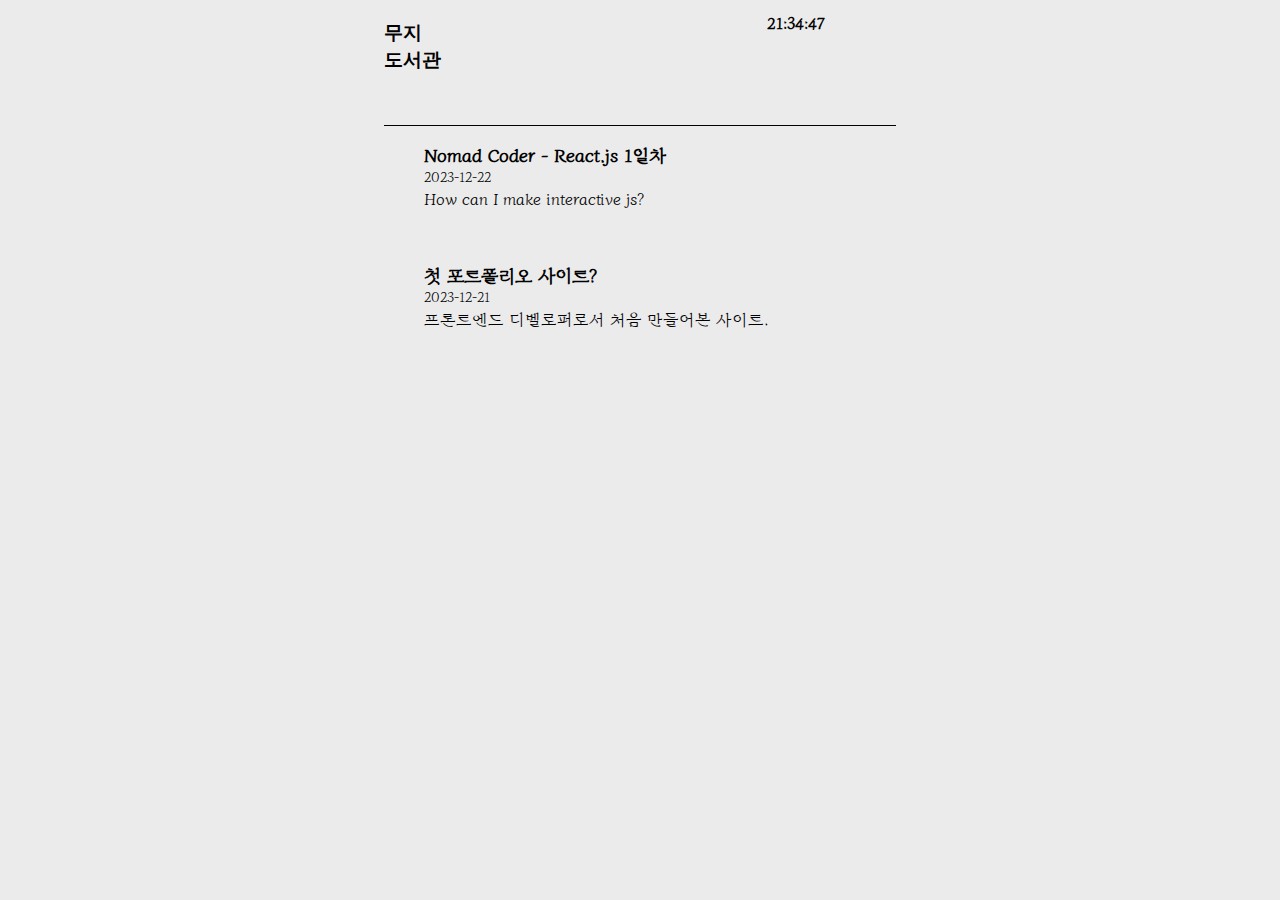
<file: index.html>
<!DOCTYPE html>
<html lang="en">
<head>
    <meta charset="UTF-8">
    <meta name="viewport" content="width=device-width, initial-scale=1.0">
    <meta name="keywords" content="무지도서관, 박지성, html, css, js, 개발자사이트, Development's site">
    <title>무지 도서관</title>
    
    <link rel="stylesheet" href="style.css">
    <link rel="preconnect" href="https://fonts.googleapis.com">
<link rel="preconnect" href="https://fonts.gstatic.com" crossorigin>
<link href="https://fonts.googleapis.com/css2?family=Black+Han+Sans&family=Diphylleia&family=Jua&display=swap" rel="stylesheet">
</head>
<body>
    
    
<header>
    <div id="menuBar" class="main_head_container">
        <div class = "head_item story"><p>무지 <br>도서관</p></div>
        <div class="head_item"></div>
        <div class="head_item"></div>
        <div class="head_item"></div>
        <div class ="head_item">
            <h2 id = "clock" class="clock_font"> 00:00 </h2>
            <div id = "weather" class="weather_font">
                <span></span>
                <span></span> </div></div>
    </div>
</header>
<div class="main_body_container">
    <ul>
        <li id="list2">
            <div class="main_title font"> Nomad Coder - React.js 1일차 </div>
            <div class="main_date font">2023-12-22</div>
            <div class="main_summary font">How can I make interactive js?</div>
        </li>

        <li id="list1">
    <div class="main_title font"> 첫 포트폴리오 사이트? </div>
    <div class="main_date font">2023-12-21</div>
    <div class="main_summary font">프론트엔드 디벨로퍼로서 처음 만들어본 사이트.</div>
</li>


<!--
<li id="list3">
    <div class="main_title font"> 오늘 저녁은 뭘 먹지? </div>
    <div class="main_date font">2023-12-21</div>
    <div class="main_summary font">별로 배가 고프지도 않네.</div>
</li>-->
</ul>

</div>




    <script src="clock.js"></script>
    <script src="weather.js"></script>
    <script>
        const list1 = document.getElementById("list1");
        list1.onclick = open;
        function open(){
            location.href = "post1.html"
        }    
        const list2 = document.getElementById("list2");
        list2.onclick = open;
        function open(){
            location.href = "post2.html"
        }        
    </script>
</body>
</html>
</file>
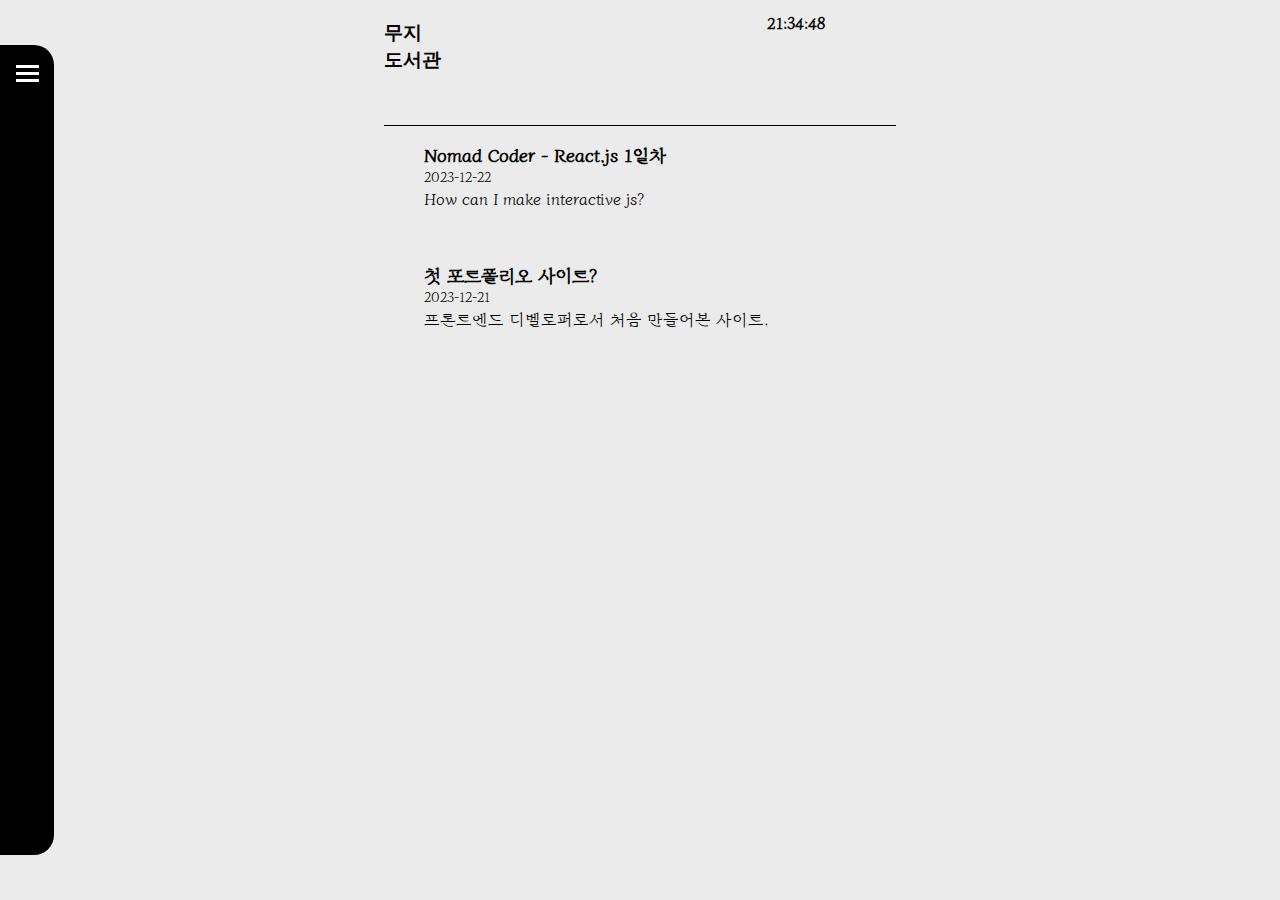
<file: admin.html>
<!--화면 비율 반영은 아직은 무리인듯. 일단 고정시키자.-->

<!DOCTYPE html>
<html lang="en">
<head>
    <meta charset="UTF-8">
    <meta name="viewport" content="width=device-width, initial-scale=1.0">
    <meta name="keywords" content="무지도서관, 박지성, html, css, js, 개발자사이트, Development's site">
    <title>무지 도서관</title>
    
    <link rel="stylesheet" href="style.css">
    <link rel="preconnect" href="https://fonts.googleapis.com">
    <link rel="stylesheet" href="https://cdnjs.cloudflare.com/ajax/libs/font-awesome/6.4.0/css/all.min.css">
    <link rel="preconnect" href="https://fonts.gstatic.com" crossorigin>
    <link href="https://fonts.googleapis.com/css2?family=Black+Han+Sans&family=Diphylleia&family=Jua&display=swap" rel="stylesheet">
</head>
<body>
    
    
<header>
    <div id="menuBar" class="main_head_container">
        <div class = "head_item story"><p>무지 <br>도서관</p></div>
        <div class="head_item"></div>
        <div class="head_item"></div>
        <div class="head_item"></div>
        <div class ="head_item">
            <h2 id = "clock" class="clock_font"> 00:00 </h2>
            <div id = "weather" class="weather_font">
                <span></span>
                <span></span> </div></div>
    </div>
</header>
<aside class="side-bar">

    <section class="side-bar__icon-box">
      <section class="side-bar__icon-1">
        <div></div>
        <div></div>
        <div></div>
      </section>
    </section>
    <ul class="side-bar-First">
        <li id="developStudy" class="side-bar-List">
          <a href="#"> 개발 공부</a>

        </li>
        <li id="diary" class="side-bar-List">
          <a href="#">일기</a>

        </li>
        <li id="study" class="side-bar-List">
          <a href="#">정리</a>

          </ul>

    </aside>
    
<div class="main_body_container">
    <ul id="main_body_lists">
        <li id="list2" class="develop_study list">
            <div class="main_title font"> Nomad Coder - React.js 1일차 </div>
            <div class="main_date font">2023-12-22</div>
            <div class="main_summary font">How can I make interactive js?</div>
        </li>

        <li id="list1" class="diary list">
    <div class="main_title font"> 첫 포트폴리오 사이트? </div>
    <div class="main_date font">2023-12-21</div>
    <div class="main_summary font">프론트엔드 디벨로퍼로서 처음 만들어본 사이트.</div>
</li>


<!--
<li id="list3">
    <div class="main_title font"> 오늘 저녁은 뭘 먹지? </div>
    <div class="main_date font">2023-12-21</div>
    <div class="main_summary font">별로 배가 고프지도 않네.</div>
</li>-->
</ul>

</div>



    <script src="clock.js"></script>
    <script src="weather.js"></script>
    <script>
        const list1 = document.getElementsByName("list1");
        list1.onclick = open1;
        function open1(){
            location.href = "post1.html"
        }    
        
        const list2 = document.getElementById("list2");
        list2.onclick = open2;
        function open2(){
            location.href = "post2.html"
        }        
        /*
        const list3 = document.getElementById("list3");
        list3.onclick = open3;
        function open3(){
            location.href = "post3.html"
        }        */

        const develop_Study = document.querySelectorAll(".develop_study");
        const diary = document.querySelectorAll(".diary");
        const list = document.querySelectorAll(".list"); 

        function hiddenAll(){
            list.forEach(function hidenPlus(item) {item.style.display = "none"});
        }
        function Diary(){
            hiddenAll();
            diary.forEach(function diarySelect (item) {item.style.display = "block"})
        }
        function Develop_Study(){
            hiddenAll();
            develop_Study.forEach(function developStudySelect (item) {item.style.display = "block"})
        }

        const developStudyTag = document.getElementById("developStudy");
        const diaryTag= document.getElementById("diary");
        const title = document.querySelector(".story");
        developStudyTag.onclick = Develop_Study;
        diaryTag.onclick = Diary;

        
        title.onclick = home;

        function home(){
            list.forEach(function backHome(item){item.style.display = "block"})
        }


    </script>
</body>
</html>
</file>
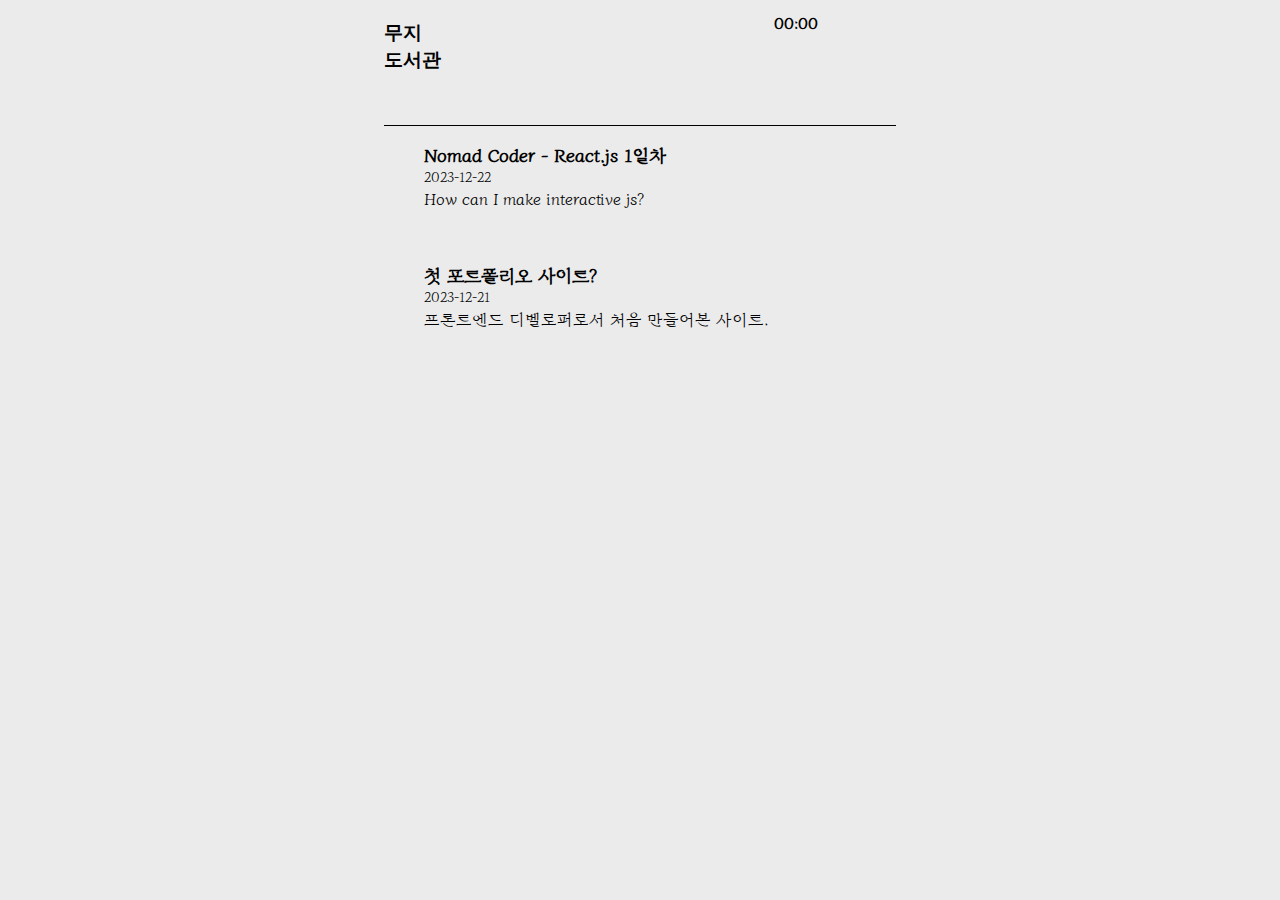
<file: main.html>
<!--화면 비율 반영은 아직은 무리인듯. 일단 고정시키자.-->

<!DOCTYPE html>
<html lang="en">
<head>
    <meta charset="UTF-8">
    <meta name="viewport" content="width=device-width, initial-scale=1.0">
    <meta name="keywords" content="무지도서관, 박지성, html, css, js, 개발자사이트, Development's site">
    <title>무지 도서관</title>
    
    <link rel="stylesheet" href="style.css">
    <link rel="preconnect" href="https://fonts.googleapis.com">
<link rel="preconnect" href="https://fonts.gstatic.com" crossorigin>
<link href="https://fonts.googleapis.com/css2?family=Black+Han+Sans&family=Diphylleia&family=Jua&display=swap" rel="stylesheet">
</head>
<body>
    
    
<header>
    <div id="menuBar" class="main_head_container">
        <div class = "head_item story"><p>무지 <br>도서관</p></div>
        <div class="head_item"></div>
        <div class="head_item"></div>
        <div class="head_item"></div>
        <div class ="head_item">
            <h2 id = "clock" class="clock_font"> 00:00 </h2>
            <div id = "weather" class="weather_font">
                <span></span>
                <span></span> </div></div>
    </div>
</header>
<div class="main_body_container">
    <ul>
        <li id="list2">
            <div class="main_title font"> Nomad Coder - React.js 1일차 </div>
            <div class="main_date font">2023-12-22</div>
            <div class="main_summary font">How can I make interactive js?</div>
        </li>

        <li id="list1">
    <div class="main_title font"> 첫 포트폴리오 사이트? </div>
    <div class="main_date font">2023-12-21</div>
    <div class="main_summary font">프론트엔드 디벨로퍼로서 처음 만들어본 사이트.</div>
</li>


<!--
<li id="list3">
    <div class="main_title font"> 오늘 저녁은 뭘 먹지? </div>
    <div class="main_date font">2023-12-21</div>
    <div class="main_summary font">별로 배가 고프지도 않네.</div>
</li>-->
</ul>

</div>



    <script src="C:\Users\JiseongPark\OneDrive\문서\momentum\js\clock.js"></script>
    <script src="C:\Users\JiseongPark\OneDrive\문서\momentum\js\weather.js"></script>
    <script>
        const list1 = document.getElementById("list1");
        list1.onclick = open1;
        function open1(){
            location.href = "post1.html"
        }    
        
        const list2 = document.getElementById("list2");
        list2.onclick = open2;
        function open2(){
            location.href = "post2.html"
        }        
        /*
        const list3 = document.getElementById("list3");
        list3.onclick = open3;
        function open3(){
            location.href = "post3.html"
        }        */
    </script>
</body>
</html>
</file>
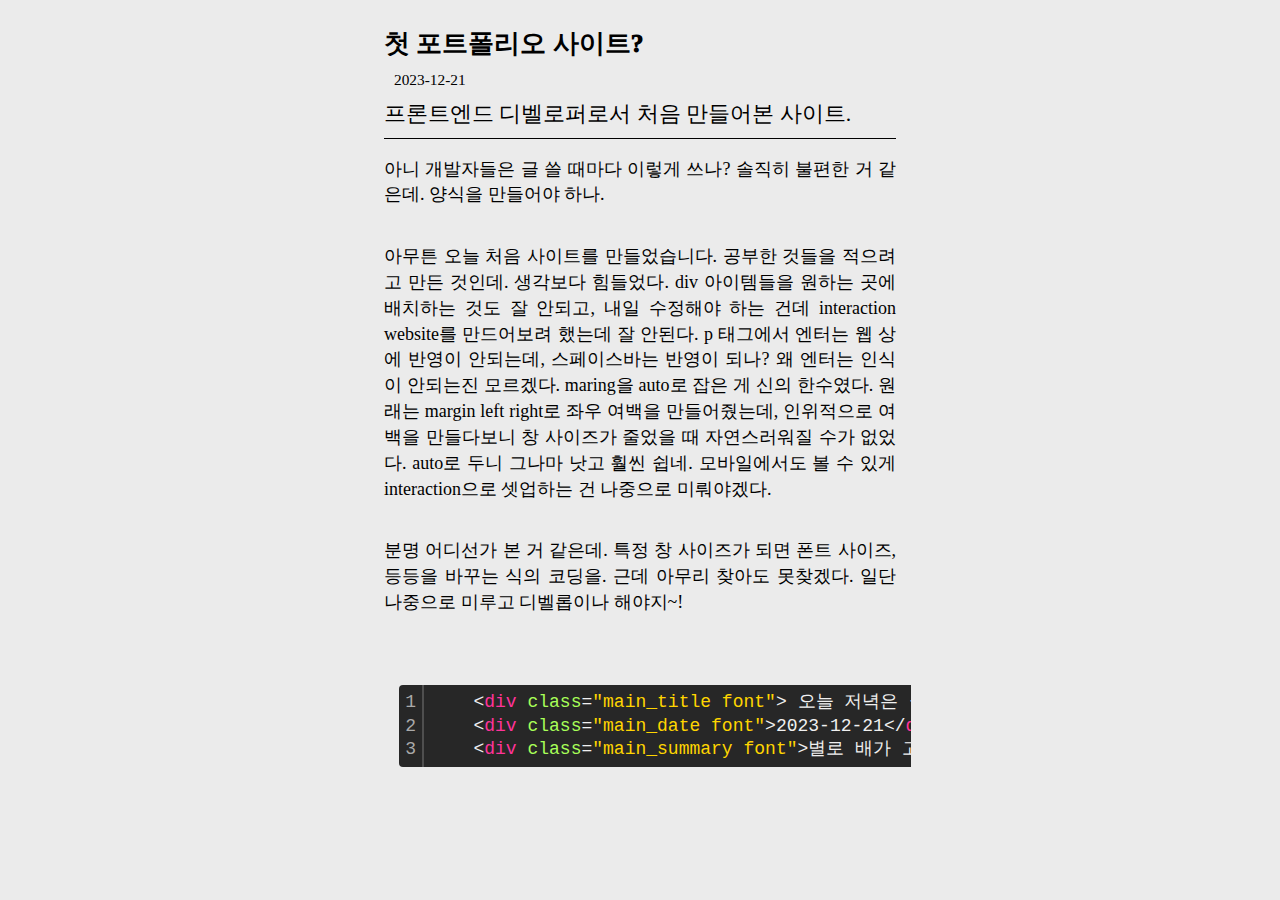
<file: post1.html>
<!DOCTYPE html>
<html lang="en">
<head>
    <meta charset="UTF-8">
    <meta name="viewport" content="width=device-width, initial-scale=1.0">
    <link rel="stylesheet" href="style.css">
    <title>Document</title>
</head>
<body>
    <header class="post_header">
    <div class="theme">
        <div class="title font"> 첫 포트폴리오 사이트? </div>
        <div class="date font">2023-12-21</div>
        <div class="summary font">프론트엔드 디벨로퍼로서 처음 만들어본 사이트.</div>
        </div>
    </header>
    <p>
          아니 개발자들은 글 쓸 때마다 이렇게 쓰나?
        솔직히 불편한 거 같은데. 양식을 만들어야 하나.</p>
        <p>
            아무튼 오늘 처음 사이트를 만들었습니다. 공부한 것들을 적으려고 만든 것인데. 생각보다 힘들었다. div 아이템들을 원하는 곳에 배치하는 것도 잘 안되고, 내일 수정해야 하는 건데 interaction website를 만드어보려 했는데
            잘 안된다. p 태그에서 엔터는 웹 상에 반영이 안되는데, 스페이스바는 반영이 되나? 왜 엔터는 인식이 안되는진 모르겠다.
            maring을 auto로 잡은 게 신의 한수였다. 원래는 margin left right로 좌우 여백을 만들어줬는데, 인위적으로 여백을 만들다보니 창 사이즈가 줄었을 때 자연스러워질 수가 없었다. auto로 두니 그나마 낫고 훨씬 쉽네.
            모바일에서도 볼 수 있게 interaction으로 셋업하는 건 나중으로 미뤄야겠다. 
        </p>
        <p> 분명 어디선가 본 거 같은데. 특정 창 사이즈가 되면 폰트 사이즈, 등등을 바꾸는 식의 코딩을. 근데 아무리 찾아도 못찾겠다. 일단 나중으로 미루고 디벨롭이나 해야지~!</p>
        <p>
        <div class="colorscripter-code" style="color:#f0f0f0;font-family:Consolas, 'Liberation Mono', Menlo, Courier, monospace !important; position:relative !important;overflow:auto"><table class="colorscripter-code-table" style="margin:0;padding:0;border:none;background-color:#272727;border-radius:4px;" cellspacing="0" cellpadding="0"><tr><td style="padding:6px;border-right:2px solid #4f4f4f"><div style="margin:0;padding:0;word-break:normal;text-align:right;color:#aaa;font-family:Consolas, 'Liberation Mono', Menlo, Courier, monospace !important;line-height:130%"><div style="line-height:130%">1</div><div style="line-height:130%">2</div><div style="line-height:130%">3</div></div></td><td style="padding:6px 0;text-align:left"><div style="margin:0;padding:0;color:#f0f0f0;font-family:Consolas, 'Liberation Mono', Menlo, Courier, monospace !important;line-height:130%"><div style="padding:0 6px; white-space:pre; line-height:130%">&nbsp;&nbsp;&nbsp;&nbsp;<span style="color:#f0f0f0">&lt;</span><span style="color:#ff3399">div</span>&nbsp;<span style="color:#a8ff58">class</span>=<span style="color:#ffd500">"main_title&nbsp;font"</span><span style="color:#a8ff58"></span><span style="color:#f0f0f0">&gt;</span>&nbsp;오늘&nbsp;저녁은&nbsp;뭘&nbsp;먹지?&nbsp;<span style="color:#f0f0f0">&lt;</span><span style="color:#f0f0f0">/</span><span style="color:#ff3399">div</span><span style="color:#f0f0f0">&gt;</span></div><div style="padding:0 6px; white-space:pre; line-height:130%">&nbsp;&nbsp;&nbsp;&nbsp;<span style="color:#f0f0f0">&lt;</span><span style="color:#ff3399">div</span>&nbsp;<span style="color:#a8ff58">class</span>=<span style="color:#ffd500">"main_date&nbsp;font"</span><span style="color:#a8ff58"></span><span style="color:#f0f0f0">&gt;</span>2023-12-21<span style="color:#f0f0f0">&lt;</span><span style="color:#f0f0f0">/</span><span style="color:#ff3399">div</span><span style="color:#f0f0f0">&gt;</span></div><div style="padding:0 6px; white-space:pre; line-height:130%">&nbsp;&nbsp;&nbsp;&nbsp;<span style="color:#f0f0f0">&lt;</span><span style="color:#ff3399">div</span>&nbsp;<span style="color:#a8ff58">class</span>=<span style="color:#ffd500">"main_summary&nbsp;font"</span><span style="color:#a8ff58"></span><span style="color:#f0f0f0">&gt;</span>별로&nbsp;배가&nbsp;고프지도&nbsp;않네.<span style="color:#f0f0f0">&lt;</span><span style="color:#f0f0f0">/</span><span style="color:#ff3399">div</span><span style="color:#f0f0f0">&gt;</span></div></div></td><td style="vertical-align:bottom;padding:0 2px 4px 0"><a href="http://colorscripter.com/info#e" target="_blank" style="text-decoration:none;color:white"><span style="font-size:9px;word-break:normal;background-color:#4f4f4f;color:white;border-radius:10px;padding:1px">cs</span></a></td></tr></table></div>
    </p>
</body>
</html>
</file>
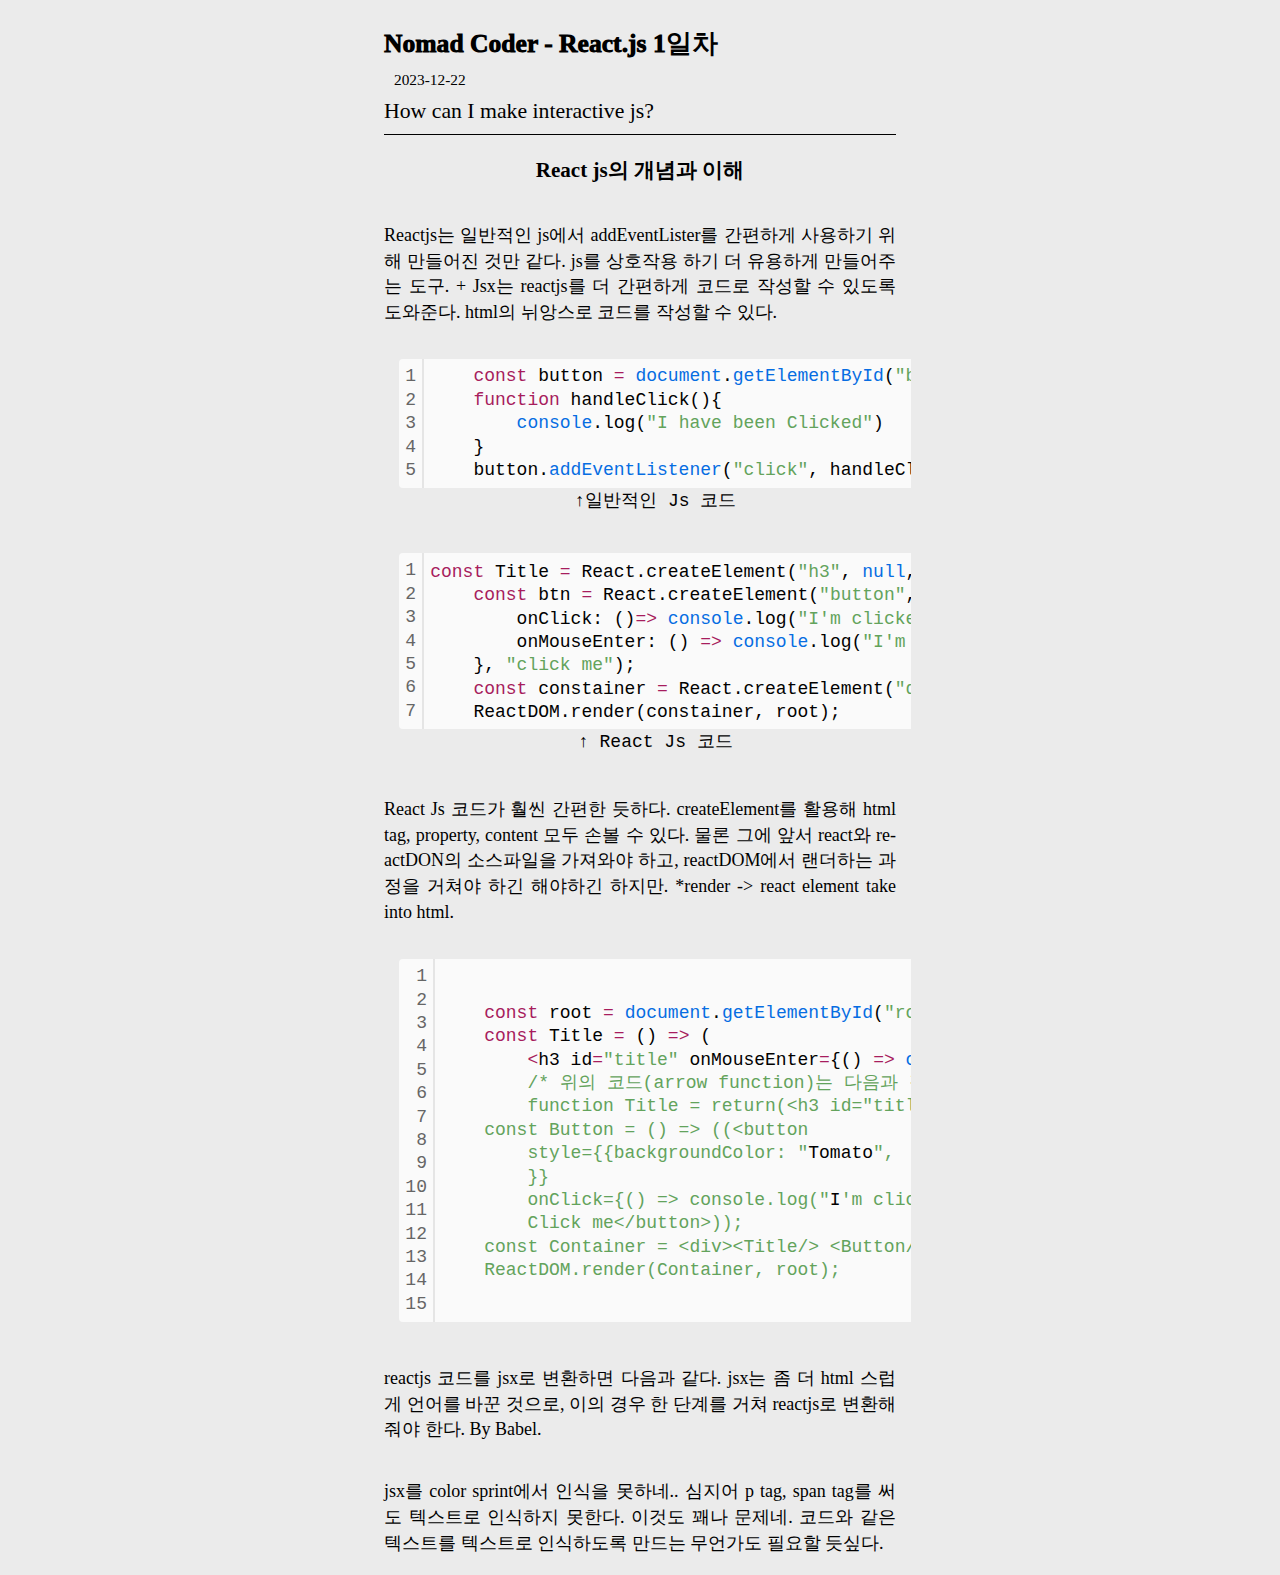
<file: post2.html>
<!DOCTYPE html>
<html lang="en">
<head>
    <meta charset="UTF-8">
    <meta name="viewport" content="width=device-width, initial-scale=1.0">
    <link rel="stylesheet" href="style.css">
    <title>Document</title>
</head>
<body>
    <header class="post_header">
    <div class="theme">
        <div class="title font"> Nomad Coder - React.js 1일차 </div>
        <div class="date font">2023-12-22</div>
        <div class="summary font">How can I make interactive js?</div>
        </div>
    </header>
    <h3>React js의 개념과 이해</h3>
    <p>
        Reactjs는 일반적인 js에서 addEventLister를 간편하게 사용하기 위해 만들어진 것만 같다. js를 상호작용 하기 더 유용하게 만들어주는 도구.
        + Jsx는 reactjs를 더 간편하게 코드로 작성할 수 있도록 도와준다. html의 뉘앙스로 코드를 작성할 수 있다. 
    </p>
    <div class="colorscripter-code" style="color:#010101;font-family:Consolas, 'Liberation Mono', Menlo, Courier, monospace !important; position:relative !important;overflow:auto"><table class="colorscripter-code-table" style="margin:0;padding:0;border:none;background-color:#fafafa;border-radius:4px;" cellspacing="0" cellpadding="0"><tr><td style="padding:6px;border-right:2px solid #e5e5e5"><div style="margin:0;padding:0;word-break:normal;text-align:right;color:#666;font-family:Consolas, 'Liberation Mono', Menlo, Courier, monospace !important;line-height:130%"><div style="line-height:130%">1</div><div style="line-height:130%">2</div><div style="line-height:130%">3</div><div style="line-height:130%">4</div><div style="line-height:130%">5</div></div></td><td style="padding:6px 0;text-align:left"><div style="margin:0;padding:0;color:#010101;font-family:Consolas, 'Liberation Mono', Menlo, Courier, monospace !important;line-height:130%"><div style="padding:0 6px; white-space:pre; line-height:130%">&nbsp;&nbsp;&nbsp;&nbsp;<span style="color:#a71d5d">const</span>&nbsp;button&nbsp;<span style="color:#ff3399"></span><span style="color:#a71d5d">=</span>&nbsp;<span style="color:#066de2">document</span>.<span style="color:#066de2">getElementById</span>(<span style="color:#63a35c">"btn"</span>)</div><div style="padding:0 6px; white-space:pre; line-height:130%">&nbsp;&nbsp;&nbsp;&nbsp;<span style="color:#a71d5d">function</span>&nbsp;handleClick(){</div><div style="padding:0 6px; white-space:pre; line-height:130%">&nbsp;&nbsp;&nbsp;&nbsp;&nbsp;&nbsp;&nbsp;&nbsp;<span style="color:#066de2">console</span>.log(<span style="color:#63a35c">"I&nbsp;have&nbsp;been&nbsp;Clicked"</span>)</div><div style="padding:0 6px; white-space:pre; line-height:130%">&nbsp;&nbsp;&nbsp;&nbsp;}</div><div style="padding:0 6px; white-space:pre; line-height:130%">&nbsp;&nbsp;&nbsp;&nbsp;button.<span style="color:#066de2">addEventListener</span>(<span style="color:#63a35c">"click"</span>,&nbsp;handleClick)</div></div></td><td style="vertical-align:bottom;padding:0 2px 4px 0"><a href="http://colorscripter.com/info#e" target="_blank" style="text-decoration:none;color:white"><span style="font-size:9px;word-break:normal;background-color:#e5e5e5;color:white;border-radius:10px;padding:1px">cs</span></a></td></tr></table>
↑일반적인 Js 코드
</div>
<div class="colorscripter-code" style="color:#010101;font-family:Consolas, 'Liberation Mono', Menlo, Courier, monospace !important; position:relative !important;overflow:auto"><table class="colorscripter-code-table" style="margin:0;padding:0;border:none;background-color:#fafafa;border-radius:4px;" cellspacing="0" cellpadding="0"><tr><td style="padding:6px;border-right:2px solid #e5e5e5"><div style="margin:0;padding:0;word-break:normal;text-align:right;color:#666;font-family:Consolas, 'Liberation Mono', Menlo, Courier, monospace !important;line-height:130%"><div style="line-height:130%">1</div><div style="line-height:130%">2</div><div style="line-height:130%">3</div><div style="line-height:130%">4</div><div style="line-height:130%">5</div><div style="line-height:130%">6</div><div style="line-height:130%">7</div></div></td><td style="padding:6px 0;text-align:left"><div style="margin:0;padding:0;color:#010101;font-family:Consolas, 'Liberation Mono', Menlo, Courier, monospace !important;line-height:130%"><div style="padding:0 6px; white-space:pre; line-height:130%"><span style="color:#a71d5d">const</span>&nbsp;Title&nbsp;<span style="color:#ff3399"></span><span style="color:#a71d5d">=</span>&nbsp;React.createElement(<span style="color:#63a35c">"h3"</span>,&nbsp;<span style="color:#066de2">null</span>,<span style="color:#63a35c">"Hello,&nbsp;I'm&nbsp;span"</span>);</div><div style="padding:0 6px; white-space:pre; line-height:130%">&nbsp;&nbsp;&nbsp;&nbsp;<span style="color:#a71d5d">const</span>&nbsp;btn&nbsp;<span style="color:#ff3399"></span><span style="color:#a71d5d">=</span>&nbsp;React.createElement(<span style="color:#63a35c">"button"</span>,&nbsp;{</div><div style="padding:0 6px; white-space:pre; line-height:130%">&nbsp;&nbsp;&nbsp;&nbsp;&nbsp;&nbsp;&nbsp;&nbsp;onClick:&nbsp;()<span style="color:#ff3399"></span><span style="color:#a71d5d">=</span><span style="color:#ff3399"></span><span style="color:#a71d5d">&gt;</span>&nbsp;<span style="color:#066de2">console</span>.log(<span style="color:#63a35c">"I'm&nbsp;clicked"</span>),</div><div style="padding:0 6px; white-space:pre; line-height:130%">&nbsp;&nbsp;&nbsp;&nbsp;&nbsp;&nbsp;&nbsp;&nbsp;onMouseEnter:&nbsp;()&nbsp;<span style="color:#ff3399"></span><span style="color:#a71d5d">=</span><span style="color:#ff3399"></span><span style="color:#a71d5d">&gt;</span>&nbsp;<span style="color:#066de2">console</span>.log(<span style="color:#63a35c">"I'm&nbsp;hear"</span>),</div><div style="padding:0 6px; white-space:pre; line-height:130%">&nbsp;&nbsp;&nbsp;&nbsp;},&nbsp;<span style="color:#63a35c">"click&nbsp;me"</span>);</div><div style="padding:0 6px; white-space:pre; line-height:130%">&nbsp;&nbsp;&nbsp;&nbsp;<span style="color:#a71d5d">const</span>&nbsp;constainer&nbsp;<span style="color:#ff3399"></span><span style="color:#a71d5d">=</span>&nbsp;React.createElement(<span style="color:#63a35c">"div"</span>,&nbsp;<span style="color:#066de2">null</span>,[Title,&nbsp;Button]);</div><div style="padding:0 6px; white-space:pre; line-height:130%">&nbsp;&nbsp;&nbsp;&nbsp;ReactDOM.render(constainer,&nbsp;root);</div></div><div style="text-align:right;margin-top:-13px;margin-right:5px;font-size:9px;font-style:italic"><a href="http://colorscripter.com/info#e" target="_blank" style="color:#e5e5e5 text-decoration=none">Colored by Color Scripter</a></div></td><td style="vertical-align:bottom;padding:0 2px 4px 0"><a href="http://colorscripter.com/info#e" target="_blank" style="text-decoration:none;color:white"><span style="font-size:9px;word-break:normal;background-color:#e5e5e5;color:white;border-radius:10px;padding:1px">cs</span></a></td></tr></table>
↑ React Js 코드</div>
<p>React Js 코드가 훨씬 간편한 듯하다. createElement를 활용해 html tag, property, content 모두 손볼 수 있다. 물론 그에 앞서 react와 reactDON의 소스파일을 가져와야 하고, reactDOM에서 랜더하는 과정을 거쳐야 하긴 해야하긴 하지만.
    *render -> react element take into html.
</p>
<div class="colorscripter-code" style="color:#010101;font-family:Consolas, 'Liberation Mono', Menlo, Courier, monospace !important; position:relative !important;overflow:auto"><table class="colorscripter-code-table" style="margin:0;padding:0;border:none;background-color:#fafafa;border-radius:4px;" cellspacing="0" cellpadding="0"><tr><td style="padding:6px;border-right:2px solid #e5e5e5"><div style="margin:0;padding:0;word-break:normal;text-align:right;color:#666;font-family:Consolas, 'Liberation Mono', Menlo, Courier, monospace !important;line-height:130%"><div style="line-height:130%">1</div><div style="line-height:130%">2</div><div style="line-height:130%">3</div><div style="line-height:130%">4</div><div style="line-height:130%">5</div><div style="line-height:130%">6</div><div style="line-height:130%">7</div><div style="line-height:130%">8</div><div style="line-height:130%">9</div><div style="line-height:130%">10</div><div style="line-height:130%">11</div><div style="line-height:130%">12</div><div style="line-height:130%">13</div><div style="line-height:130%">14</div><div style="line-height:130%">15</div></div></td><td style="padding:6px 0;text-align:left"><div style="margin:0;padding:0;color:#010101;font-family:Consolas, 'Liberation Mono', Menlo, Courier, monospace !important;line-height:130%"><div style="padding:0 6px; white-space:pre; line-height:130%">&nbsp;&nbsp;&nbsp;&nbsp;<span style="color:#a71d5d">const</span>&nbsp;root&nbsp;<span style="color:#ff3399"></span><span style="color:#a71d5d">=</span>&nbsp;<span style="color:#066de2">document</span>.<span style="color:#066de2">getElementById</span>(<span style="color:#63a35c">"root"</span>);</div><div style="padding:0 6px; white-space:pre; line-height:130%">&nbsp;&nbsp;&nbsp;&nbsp;<span style="color:#a71d5d">const</span>&nbsp;Title&nbsp;<span style="color:#ff3399"></span><span style="color:#a71d5d">=</span>&nbsp;()&nbsp;<span style="color:#ff3399"></span><span style="color:#a71d5d">=</span><span style="color:#ff3399"></span><span style="color:#a71d5d">&gt;</span>&nbsp;(</div><div style="padding:0 6px; white-space:pre; line-height:130%">&nbsp;&nbsp;&nbsp;&nbsp;&nbsp;&nbsp;&nbsp;&nbsp;<span style="color:#ff3399"></span><span style="color:#a71d5d">&lt;</span>h3&nbsp;id<span style="color:#ff3399"></span><span style="color:#a71d5d">=</span><span style="color:#63a35c">"title"</span>&nbsp;onMouseEnter<span style="color:#ff3399"></span><span style="color:#a71d5d">=</span>{()&nbsp;<span style="color:#ff3399"></span><span style="color:#a71d5d">=</span><span style="color:#ff3399"></span><span style="color:#a71d5d">&gt;</span>&nbsp;<span style="color:#066de2">console</span>.log(<span style="color:#63a35c">"I'm&nbsp;hear"</span>)}<span style="color:#ff3399"></span><span style="color:#a71d5d">&gt;</span>Hello,&nbsp;I<span style="color:#63a35c">'m&nbsp;Title&lt;/h3&gt;);</span></div><div style="padding:0 6px; white-space:pre; line-height:130%"><span style="color:#63a35c"></span></div><div style="padding:0 6px; white-space:pre; line-height:130%"><span style="color:#63a35c">&nbsp;&nbsp;&nbsp;&nbsp;&nbsp;&nbsp;&nbsp;&nbsp;/*&nbsp;위의&nbsp;코드(arrow&nbsp;function)는&nbsp;다음과&nbsp;같음.</span></div><div style="padding:0 6px; white-space:pre; line-height:130%"><span style="color:#63a35c">&nbsp;&nbsp;&nbsp;&nbsp;&nbsp;&nbsp;&nbsp;&nbsp;function&nbsp;Title&nbsp;=&nbsp;return(&lt;h3&nbsp;id="title"&nbsp;onMouseEnter={()&nbsp;=&gt;&nbsp;console.log("I'</span>m&nbsp;hear<span style="color:#63a35c">")}&gt;Hello,&nbsp;I'm&nbsp;Title&lt;/h3&gt;);*/</span></div><div style="padding:0 6px; white-space:pre; line-height:130%"><span style="color:#63a35c"></span></div><div style="padding:0 6px; white-space:pre; line-height:130%"><span style="color:#63a35c">&nbsp;&nbsp;&nbsp;&nbsp;const&nbsp;Button&nbsp;=&nbsp;()&nbsp;=&gt;&nbsp;((&lt;button&nbsp;</span></div><div style="padding:0 6px; white-space:pre; line-height:130%"><span style="color:#63a35c">&nbsp;&nbsp;&nbsp;&nbsp;&nbsp;&nbsp;&nbsp;&nbsp;style={{backgroundColor:&nbsp;"</span>Tomato<span style="color:#63a35c">",</span></div><div style="padding:0 6px; white-space:pre; line-height:130%"><span style="color:#63a35c">&nbsp;&nbsp;&nbsp;&nbsp;&nbsp;&nbsp;&nbsp;&nbsp;}}</span></div><div style="padding:0 6px; white-space:pre; line-height:130%"><span style="color:#63a35c">&nbsp;&nbsp;&nbsp;&nbsp;&nbsp;&nbsp;&nbsp;&nbsp;onClick={()&nbsp;=&gt;&nbsp;console.log("</span>I<span style="color:#63a35c">'m&nbsp;clicked")}&gt;</span></div><div style="padding:0 6px; white-space:pre; line-height:130%"><span style="color:#63a35c">&nbsp;&nbsp;&nbsp;&nbsp;&nbsp;&nbsp;&nbsp;&nbsp;Click&nbsp;me&lt;/button&gt;));</span></div><div style="padding:0 6px; white-space:pre; line-height:130%"><span style="color:#63a35c"></span></div><div style="padding:0 6px; white-space:pre; line-height:130%"><span style="color:#63a35c">&nbsp;&nbsp;&nbsp;&nbsp;const&nbsp;Container&nbsp;=&nbsp;&lt;div&gt;&lt;Title/&gt;&nbsp;&lt;Button/&gt;&lt;/div&gt;&nbsp;/*jsx&nbsp;요소들을&nbsp;컴파일&nbsp;하는&nbsp;방법.&nbsp;단,&nbsp;첫글자는&nbsp;대문자(내가&nbsp;직접&nbsp;만든&nbsp;요소의&nbsp;경우).&nbsp;소문자의&nbsp;경우&nbsp;원래의&nbsp;html&nbsp;tag만&nbsp;해당됨*/</span></div><div style="padding:0 6px; white-space:pre; line-height:130%"><span style="color:#63a35c">&nbsp;&nbsp;&nbsp;&nbsp;ReactDOM.render(Container,&nbsp;root);</span></div></div><div style="text-align:right;margin-top:-13px;margin-right:5px;font-size:9px;font-style:italic"><a href="http://colorscripter.com/info#e" target="_blank" style="color:#e5e5e5 text-decoration=none">Colored by Color Scripter</a></div></td><td style="vertical-align:bottom;padding:0 2px 4px 0"><a href="http://colorscripter.com/info#e" target="_blank" style="text-decoration:none;color:white"><span style="font-size:9px;word-break:normal;background-color:#e5e5e5;color:white;border-radius:10px;padding:1px">cs</span></a></td></tr></table></div>
<p> reactjs 코드를 jsx로 변환하면 다음과 같다. jsx는 좀 더 html 스럽게 언어를 바꾼 것으로, 이의 경우 한 단계를 거쳐 reactjs로 변환해줘야 한다. By Babel.</p>
<p class="text">
    jsx를 color sprint에서 인식을 못하네.. 심지어 p tag, span tag를 써도 텍스트로 인식하지 못한다. 이것도 꽤나 문제네. 코드와 같은 텍스트를 텍스트로 인식하도록 만드는 무언가도 필요할 듯싶다.
</p>
</body>
<script>
const body = document.querySelector("body");
body.style.height(10000)
</script>
</html>
</file>
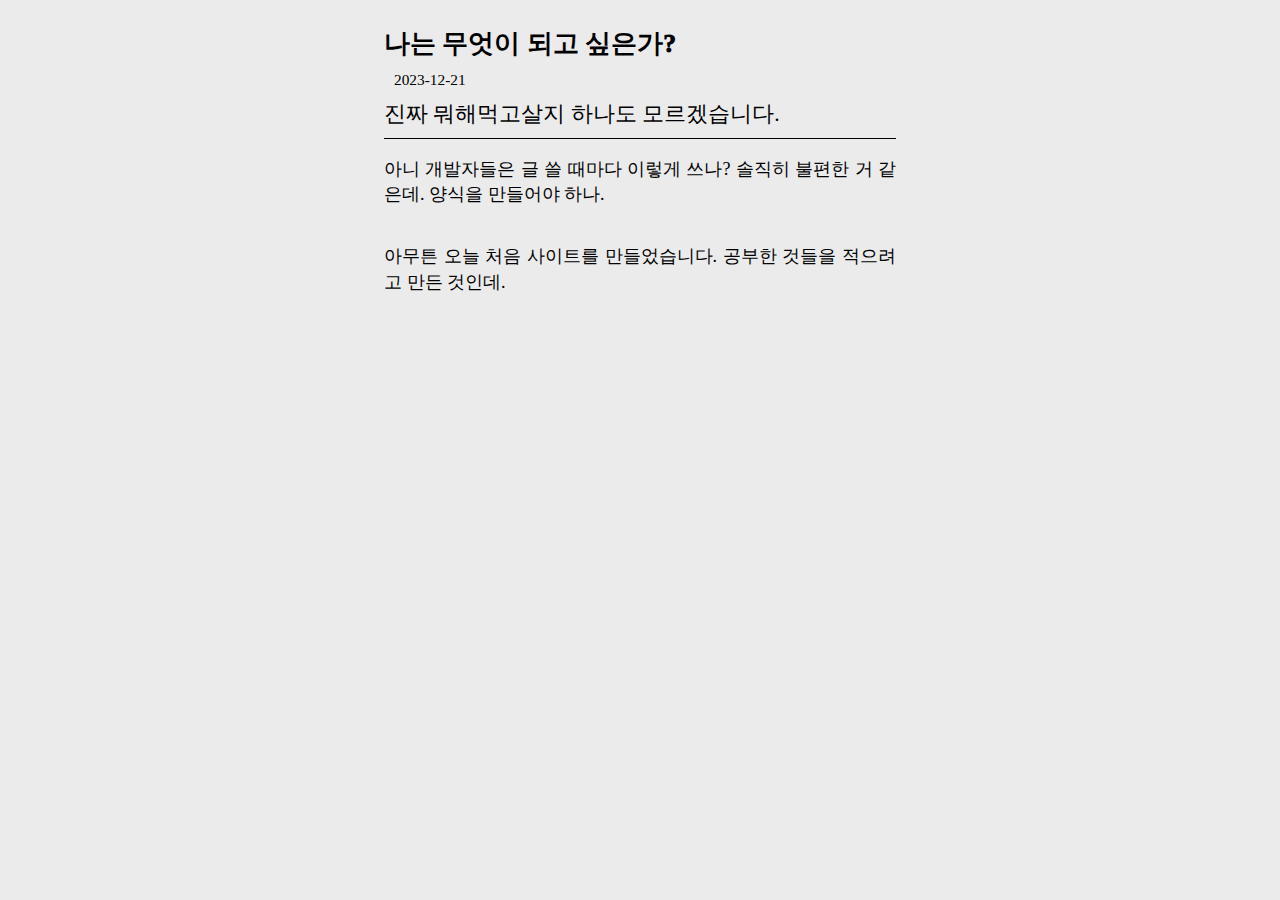
<file: post3.html>
<!DOCTYPE html>
<html lang="en">
<head>
    <meta charset="UTF-8">
    <meta name="viewport" content="width=device-width, initial-scale=1.0">
    <link rel="stylesheet" href="style.css">
    <title>Document</title>
</head>
<body>
    <header class="post_header">
    <div class="theme">
        <div class="title font"> 나는 무엇이 되고 싶은가? </div>
        <div class="date font">2023-12-21</div>
        <div class="summary font">진짜 뭐해먹고살지 하나도 모르겠습니다.</div>
        </div>
    </header>
    <p>
        아니 개발자들은 글 쓸 때마다 이렇게 쓰나?
        솔직히 불편한 거 같은데. 양식을 만들어야 하나.</p>
        <p>
            아무튼 오늘 처음 사이트를 만들었습니다. 공부한 것들을 적으려고 만든 것인데.

        </p>
        
    </p>
</body>
</html>
</file>
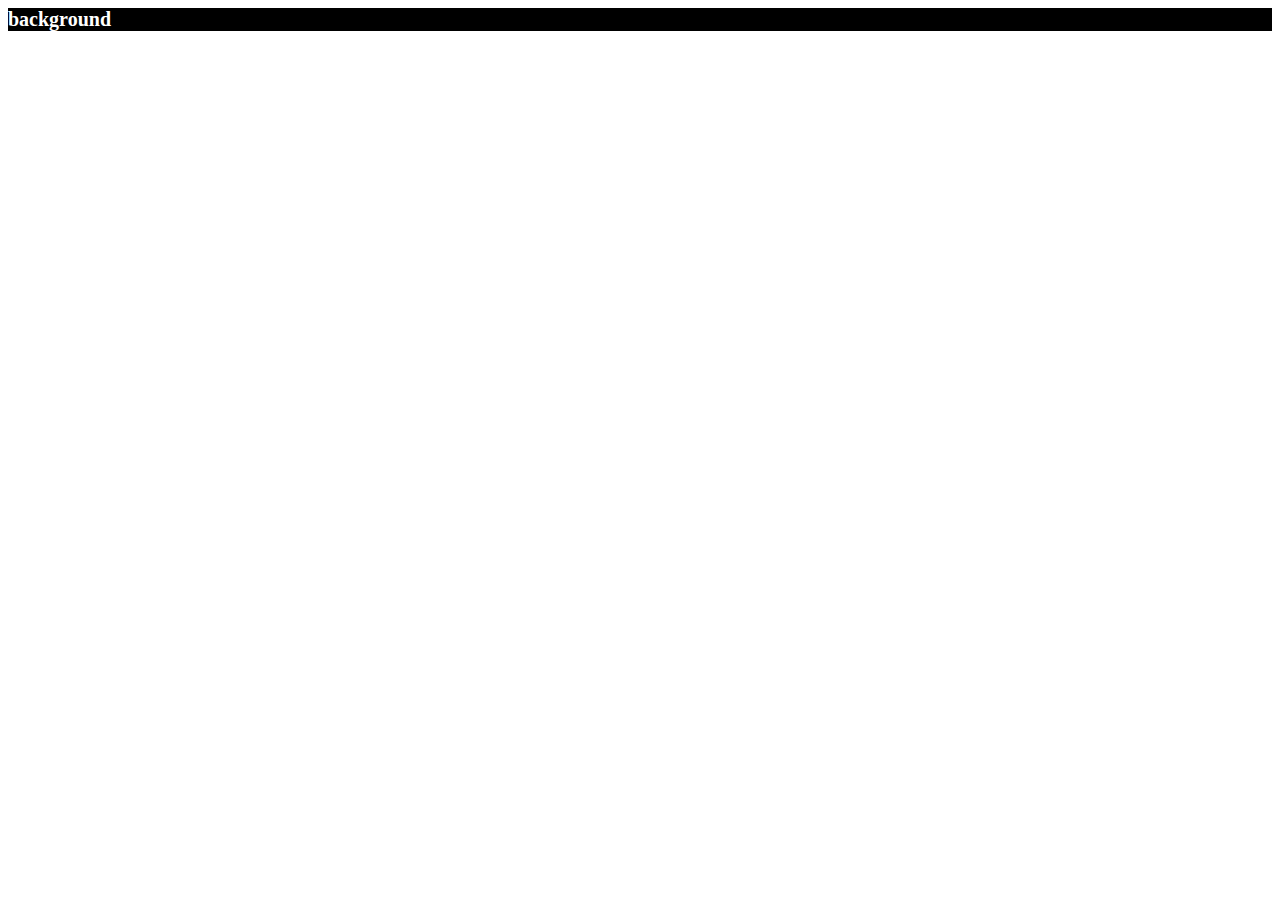
<file: test.html>
<!DOCTYPE html>
<html lang="en">
<head>
    <meta charset="UTF-8">
    <meta name="viewport" content="width=device-width, initial-scale=1.0">
    <title>Document</title>

</head>
<body>
    <div class="Size" style="background-color: black; color: white; font-size: 20px; font-weight: 900;">
    background</div>
<script>
$(window).width();
$(window).height();
$(document).ready(function(){
    $('.Size').height($(window).width());
    $('.Size').height($(window).height());

    $(window).resize(function(){
        $('.Size').width($(window).width());
        $('.Size').width($(window).height());
    })
})
</script>
</body>
</html>
</file>
<file: style.css>
/* 
문제점:  aboutMe 부분과 clock, weather 부분을 menuBar에 나란히 서있게 하고 싶은데, 그게 잘 안딤;; -> 그리드로 해결
근데 메뉴바에서 폰트 크기 조절이 어렵네. vw로 하면, 창 너비는 변경폭이 넓어서 폰트가 너무 크고 작아짐.
가설: 조건문으로 작성해야할 듯. 화면비율<30% -> 최소값 지정, 30<화면<70% = vw, 70%<비율=최대값 지정
*/
@media (max-width: 623px) {
    .story {
      font-size: 10px; 
    }
    .head_item:nth-child(1){
        grid-column: 1/ span 4;
        grid-row: 1/ span 2;
    }
  }
  @media (min-width: 624px) {
    .story {
      font-size: 19px;

    }
  }
html{
    justify-content: center;
    text-align: center;
}
header{
    border-bottom: 0.8px rgb(0, 0, 0) solid;
}
body{

    background-color: rgb(235, 235, 235);
    color: rgb(0, 0, 0);
    width: 40vw;
    height: 100%;
    font-size: 18px;
    font-family: 'Diphylleia', serif;
    display: inline-flex;
    flex-direction: column;
    position: relative;
    margin-bottom: 10%;
    margin: 0;
    padding: 0;
    list-style: none;
}

div{
    display: block;
}


#clock{
    width: 200px;
    height: 50px;
    font-size: 15px;
}
#weather{
    width: 200px;
    height: 50px;
    font-size: 13px;
}


.main_head_container{
    vertical-align: middle;
    display: grid;
    grid-template-columns: 1.5fr 1fr 1fr 1fr 1fr ;
}
.head_item:nth-child(1){
    grid-column: 1/ span 3;
    grid-row: 1/ span 2;
}
.story{
    font-weight:bolder
}

.main_body_container{
    margin-top: 3%;
    display: flex;
}
body > div > ul{

    width: 60vw;
    /* width를 vw로 하면 전체화면일 때 남는 공간이 많음. 어느정도 넘어가면 다른 단위로 바꿔야할듯*/
    margin: auto;
}


.main_title{
    width: 40vw;
    text-align: left;
    font-size: 18;
    font-weight: 1000;}

.main_date{
    text-align: left;
    font-size: 13px;
}

.main_summary{
    text-align: left;
    margin-bottom: 10%;
    font-size: 16px;
}

ul{
    list-style:none;
}

.theme{
    font-size: 25px;
    margin-top: 5%;
    height: 30%;
}

.title{
    width: 30vw;
    text-align: left;
    font-size: 2vw;
    font-weight: 1000;}

.date{
    text-align: left;
    font-size: 1.2vw;
    margin: 10px;
}

.summary{
    text-align: left;
    margin-bottom: 10%;
    font-size: 1.7vw;
    margin-bottom: 10px;
}
.post_header{
    height: 200px * 5vw;
}

p{
    font-family: "Malgun Gothic";
    text-align: justify;
    hyphens: auto;
    line-height: calc(1ex/0.32);
}
.colorscripter-code{
    margin: 3%;
    margin-bottom: 5%;
    width: 100%}

    .side-bar > ul > li {
      position: relative;
    }
    a {
        color: inherit;   /* 부모 엘리먼트의 값을 물려받는다 */
        text-decoration: none;    /* 해당 태그의 text-decoration 속성을 none 값으로 하는 것으로 밑줄을 제거한다 */
      }
      .side-bar > ul ul {
        display: none;
      }
      
  

  
  /* 사이드바 시작 */
  
  /* 사이드바의 너비와 높이를 변수를 통해 통제 
    <<root -> 전체를 지칭하는 것과 같음>> 
  */
  
  
  :root {
    --side-bar-width: 270px;
    --side-bar-height: 90vh;
  }
  
  
  .side-bar {
    position: fixed;    /* 스크롤을 따라오도록 지정 */
    left: 0;
    background-color: black;
    width: var(--side-bar-width);
    min-height: var(--side-bar-height);   /* 사이드바의 높이를 전체 화면 높이의 90%로 지정 */
    margin-top: calc((100vh - var(--side-bar-height)) / 2);    /* 사이드바 위와 아래의 마진을 동일하게 지정 */
  }
  
  /* 햄버거 아이콘 시작 */
  .side-bar__icon-box {
    display: flex;
    justify-content: flex-end;
  }
  
  .side-bar__icon-1 {
    position: relative;
    width: 23px;
    height: 17px;
    margin: 15px;
    margin-top: 20px;
    transition: .5s;
  }
  
  :root {
    --side-bar__icon: .5s;
  }
  
  .side-bar__icon-1 > div {
    position: absolute;
    width: 100%;
    height: 20%;
    left: 0;
    background-color: white;
    transition: all var(--side-bar__icon);
  }
  
  .side-bar__icon-1 > div:nth-of-type(1) {
    top: 0;
    width: auto;
    left: 0;
    right: 0;
    transition: all var(--side-bar__icon), left calc(var(--side-bar__icon) / 2) calc(var(--side-bar__icon) / 2), right calc(var(--side-bar__icon) / 2) calc(var(--side-bar__icon) / 2), height calc(var(--side-bar__icon) / 2) 0s;
 
}
  
  .side-bar__icon-1 > div:nth-of-type(2) {
    top: 40%;
    transform-origin:bottom left;
  }
  
  .side-bar__icon-1 > div:nth-of-type(3) {
    top: 80%;
    left: auto;
    right: 0;
    transform-origin:bottom right;
  }
  
  
  .side-bar:hover .side-bar__icon-1 {
    transform: translate(-198px, 0);
  }

  .side-bar:hover .side-bar__icon-1 > div:nth-of-type(2) {
    transform:rotate(45deg);
    width: 70.5%;
    height: 25%;
  }
  
  .side-bar:hover .side-bar__icon-1 > div:nth-of-type(3) {
    top: 40%;
    transform:rotate(-45deg);
    width: 70.5%;
    height: 25%;
  }
  
  .side-bar:hover .side-bar__icon-1 > div:nth-of-type(1) {
    left: 41%;
    right: 41%;
    height: 100%;
    transition: all var(--side-bar__icon), left calc(var(--side-bar__icon) / 2) 0s, right calc(var(--side-bar__icon) / 2) 0s, height calc(var(--side-bar__icon) / 2) calc(var(--side-bar__icon) / 2);

  }

.side-bar ul > li > a {
    display: block;
    color: rgb(255, 255, 255);
    font-size: 1.4rem;
    font-weight: bold;
    padding-top: 20px;
    padding-bottom: 20px;
    padding-left: 50px;
    transition: .5s;
  }

  .side-bar > ul{
    width: 250px * 10vw;
  }
  .side-bar > ul > li {
    background-color: #000000;
    position: relative;
    left: -50px;
    width: 250px * 10vw;

  }
  .side-bar > ul > li:hover > a {
    background-color: #000000;
    border-bottom: 1px solid #999;
  }
  .side-bar > ul > li:hover > ul {
    display: block;
    position: absolute;
    background-color: #000000;
    width: 200px;
    top: 0;         
    margin-right: 0;
    left: 200px;
    z-index: 1;
  }
  .side-bar > ul > li:hover > ul > li {
    width: 250px;
    background-color: #393939;

  }
  .side-bar {
    border-radius: 20px;
    transform: translate(calc(var(--side-bar-width) * -0.8), 0);
    transition: .5s;
  }
  .side-bar:hover {
    transform: translate(-20px, 0);   /* 둥근 모서리의 너비만큼 숨겨주기 */
  }

  .hidden{
    display: hidden;
  }

  input{
    background-color: #000000;
    border: none;
  }
</file>
